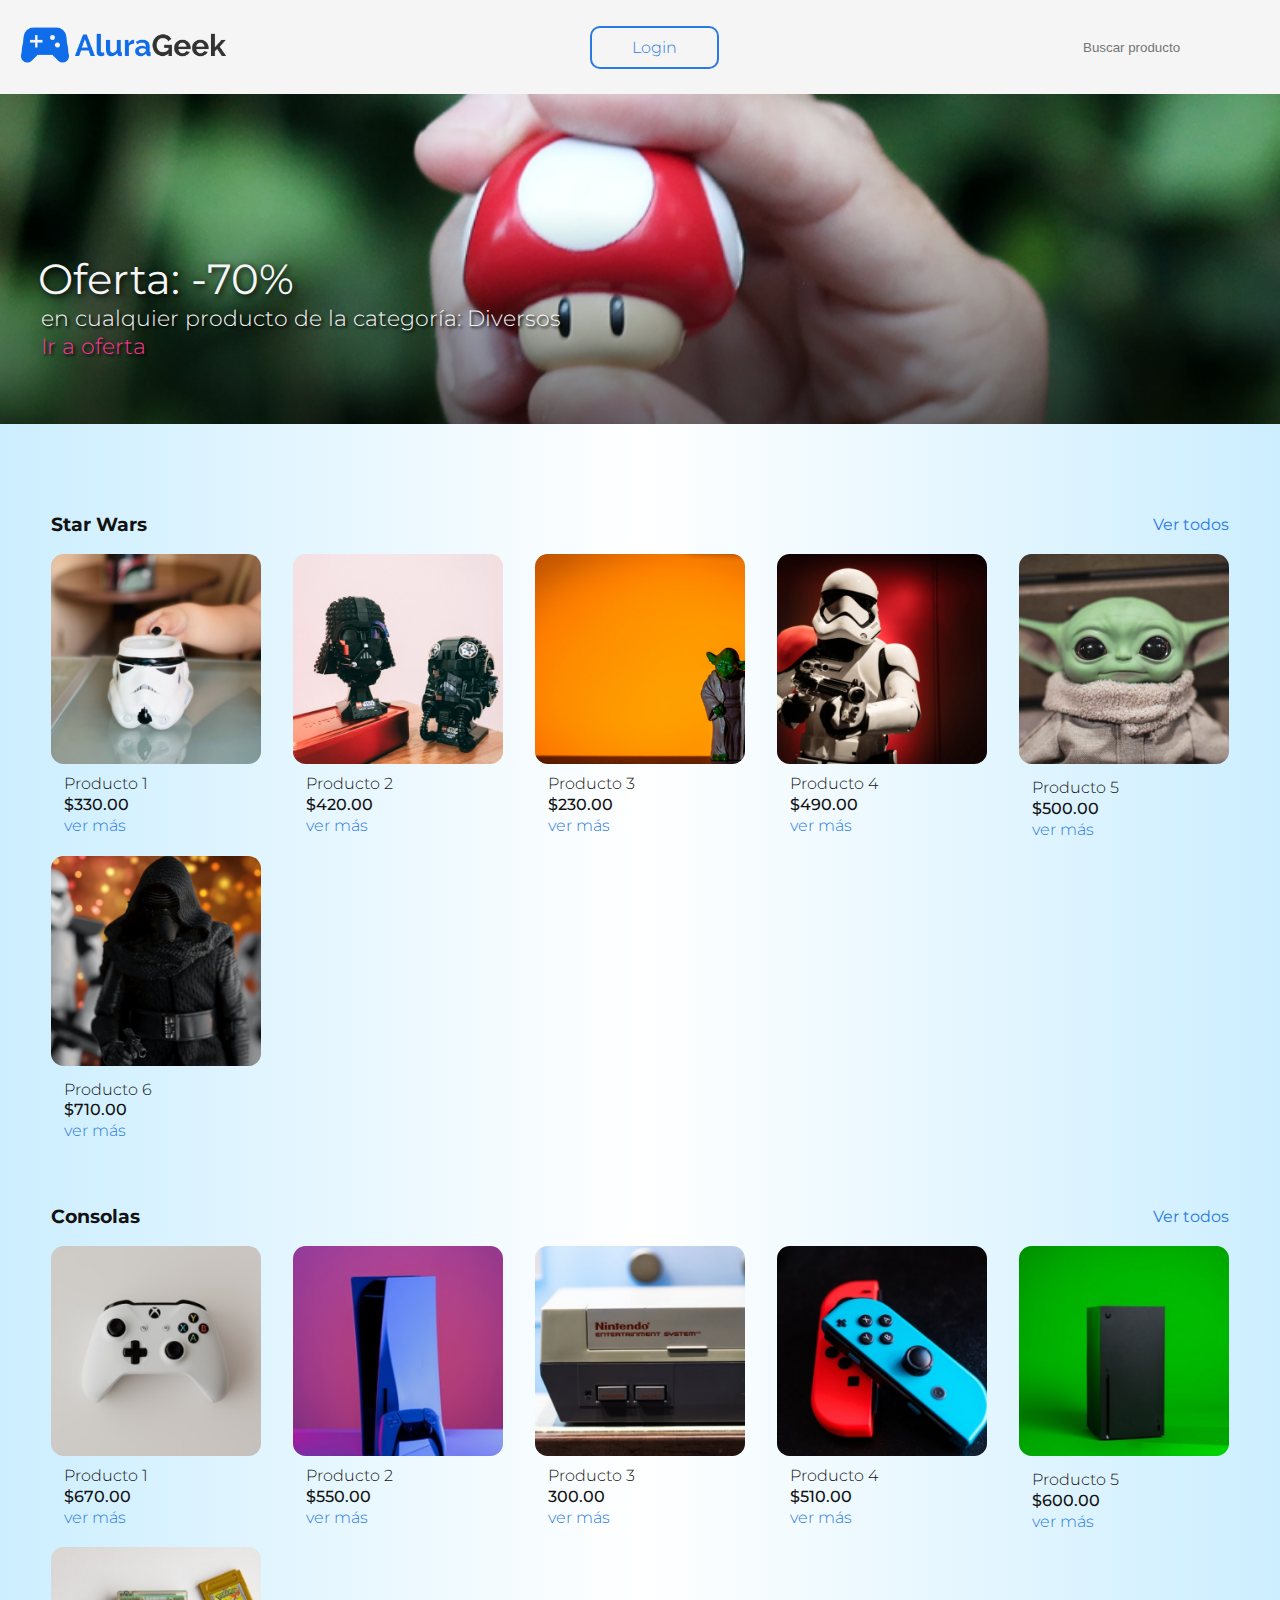
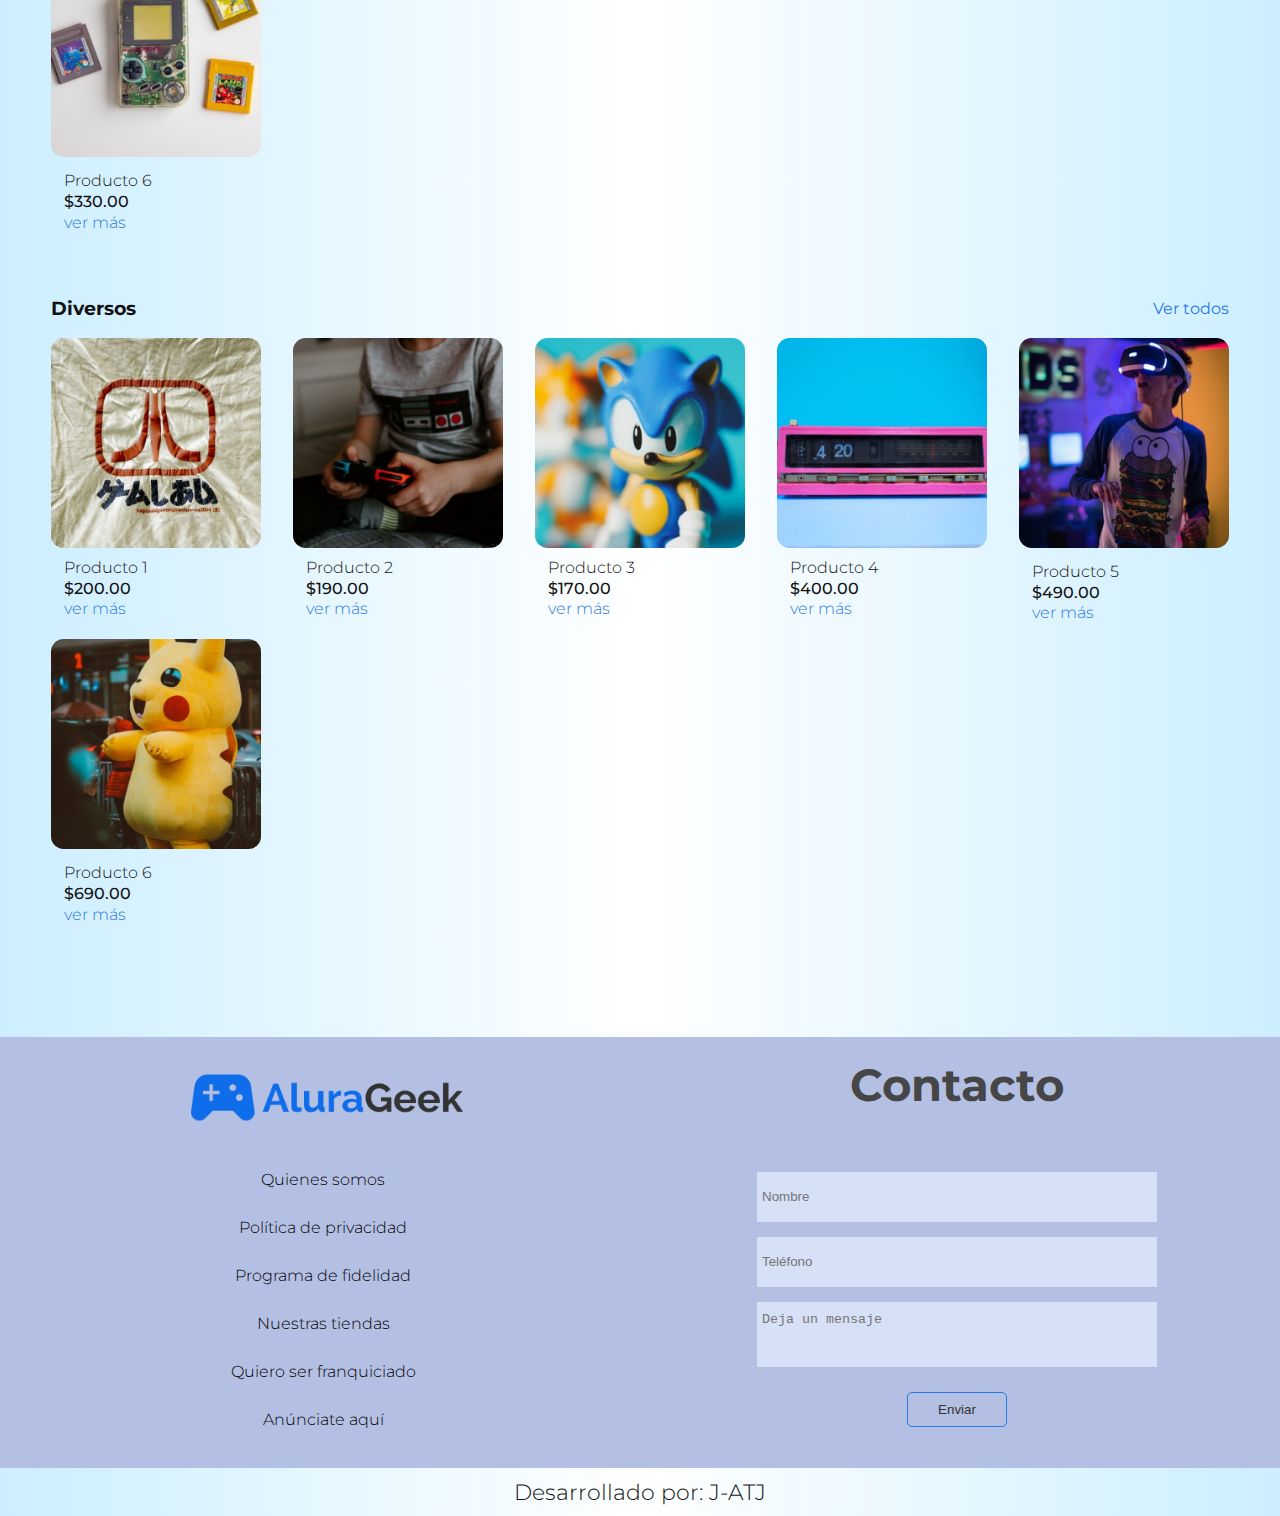
<file: index.html>
<!DOCTYPE html>
<html lang="en">
<head>
    <meta charset="UTF-8">
    <meta http-equiv="X-UA-Compatible" content="IE=edge">
    <meta name="viewport" content="width=device-width, initial-scale=1.0">

    <link rel="stylesheet" href="./css/index.css">
    <link rel="stylesheet" href="./css/header.css">
    <link rel="stylesheet" href="./css/banner.css">
    <link rel="stylesheet" href="./css/listas.css">
    <link rel="stylesheet" href="./css/footer.css">
    <link rel="preconnect" href="https://fonts.googleapis.com">
    <link rel="preconnect" href="https://fonts.gstatic.com" crossorigin>
    <link href="https://fonts.googleapis.com/css2?family=Roboto:wght@100;300;400;500;700&display=swap" rel="stylesheet">
    <link href="https://fonts.googleapis.com/css2?family=Montserrat:wght@200;300;400;500;600;700&display=swap" rel="stylesheet">
    <link rel="stylesheet" href="https://fonts.googleapis.com/css2?family=Material+Symbols+Outlined:opsz,wght,FILL,GRAD@20..48,100..700,0..1,-50..200" />
    <title>E-Commerce</title>
</head>
<body>
    <header>
        <div class="logo-contenedor">
            <img src="./imagenes/logo.png" alt="logo" class="logo">
        </div>
        <div>
            <a href="./login.html" class="login-contenedor">Login</a>
        </div>
        <div class="search-contenedor">
            <form class="search-form-1">
                <input type="search" class="producto-search" name="q" placeholder="Buscar producto">
            </form>
            <button class="search-btn" onclick="mostrarSearch()">
                <span class="material-symbols-outlined">
                    search
                </span>
            </button> 
        </div>
    </header>
    <form class="producto-search-2 invisible" id="producto-search-2-id">
        <input type="search" class="producto-search-2" name="q" placeholder="Buscar producto">
    </form>
    <script>
        var s = document.getElementById("producto-search-2-id");
        var c = 0;
        function mostrarSearch(){
            if(c == 0){
                s.classList.remove('invisible');
                c = 1;
            } else{
                s.classList.add('invisible');
                c = 0;
            }
        };
    </script>
    <main>
        <div class="banner-contenedor">
            <div class="ofertas-contenedor">
                <h1>Oferta: -70%</h1>
                <h4>en cualquier producto de la categoría: Diversos</h4>
                <h4><a href="#">Ir a oferta</a></h4>
            </div>
        </div>
        
        <div class="listas-contenedor">
            <div class="starwars">
                <div class="encabezados">
                    <h3>Star Wars</h3>
                    <a href="#">Ver todos</a>
                </div>
                <div class="productos-contenedor-bloc">
                    <div class="producto-contenedor">
                        <img src="./imagenes/sw1.png" alt="sw1" class="producto-img">
                        <ul>
                            <li>Producto 1</li>
                            <li class="precio">$330.00</li>
                            <li class="ver-mas">ver más</li>
                        </ul>
                    </div>
                    <div class="producto-contenedor">
                        <img src="./imagenes/sw2.png" alt="sw2" class="producto-img">
                        <ul>
                            <li>Producto 2</li>
                            <li class="precio">$420.00</li>
                            <li class="ver-mas">ver más</li>
                        </ul>
                    </div>
                    <div class="producto-contenedor">
                        <img src="./imagenes/sw3.png" alt="sw3" class="producto-img">
                        <ul>
                            <li>Producto 3</li>
                            <li class="precio">$230.00</li>
                            <li class="ver-mas">ver más</li>
                        </ul>
                    </div>
                    <div class="producto-contenedor">
                        <img src="./imagenes/sw4.png" alt="sw4" class="producto-img">
                        <ul>
                            <li>Producto 4</li>
                            <li class="precio">$490.00</li>
                            <li class="ver-mas">ver más</li>
                        </ul>
                    </div>
                    <div class="producto-contenedor oculto">
                        <img src="./imagenes/sw5.png" alt="sw5" class="producto-img">
                        <ul>
                            <li>Producto 5</li>
                            <li class="precio">$500.00</li>
                            <li class="ver-mas">ver más</li>
                        </ul>
                    </div>
                    <div class="producto-contenedor oculto">
                        <img src="./imagenes/sw6.png" alt="sw6" class="producto-img">
                        <ul>
                            <li>Producto 6</li>
                            <li class="precio">$710.00</li>
                            <li class="ver-mas">ver más</li>
                        </ul>
                    </div>
                </div>
            </div>

            <div class="consolas">
                <div class="encabezados">
                    <h3>Consolas</h3>
                    <a href="#">Ver todos</a>
                </div>
                <div class="productos-contenedor-bloc">
                    <div class="producto-contenedor">
                        <img src="./imagenes/c1.png" alt="c1" class="producto-img">
                        <ul>
                            <li>Producto 1</li>
                            <li class="precio">$670.00</li>
                            <li class="ver-mas">ver más</li>
                        </ul>
                    </div>
                    <div class="producto-contenedor">
                        <img src="./imagenes/c2.png" alt="c2" class="producto-img">
                        <ul>
                            <li>Producto 2</li>
                            <li class="precio">$550.00</li>
                            <li class="ver-mas">ver más</li>
                        </ul>
                    </div>
                    <div class="producto-contenedor">
                        <img src="./imagenes/c3.png" alt="c3" class="producto-img">
                        <ul>
                            <li>Producto 3</li>
                            <li class="precio">300.00</li>
                            <li class="ver-mas">ver más</li>
                        </ul>
                    </div>
                    <div class="producto-contenedor">
                        <img src="./imagenes/c4.png" alt="c4" class="producto-img">
                        <ul>
                            <li>Producto 4</li>
                            <li class="precio">$510.00</li>
                            <li class="ver-mas">ver más</li>
                        </ul>
                    </div>

                    <div class="producto-contenedor oculto">
                        <img src="./imagenes/c5.png" alt="c5" class="producto-img">
                        <ul>
                            <li>Producto 5</li>
                            <li class="precio">$600.00</li>
                            <li class="ver-mas">ver más</li>
                        </ul>
                    </div>
                    <div class="producto-contenedor oculto">
                        <img src="./imagenes/c6.png" alt="c6" class="producto-img">
                        <ul>
                            <li>Producto 6</li>
                            <li class="precio">$330.00</li>
                            <li class="ver-mas">ver más</li>
                        </ul>
                    </div>

                </div>
            </div>

            <div class="diversos">
                <div class="encabezados">
                    <h3>Diversos</h3>
                    <a href="#">Ver todos</a>
                </div>
                <div class="productos-contenedor-bloc">
                    <div class="producto-contenedor">
                        <img src="./imagenes/d1.png" alt="d1" class="producto-img">
                        <ul>
                            <li>Producto 1</li>
                            <li class="precio">$200.00</li>
                            <li class="ver-mas">ver más</li>
                        </ul>
                    </div>
                    <div class="producto-contenedor">
                        <img src="./imagenes/d2.png" alt="d2" class="producto-img">
                        <ul>
                            <li>Producto 2</li>
                            <li class="precio">$190.00</li>
                            <li class="ver-mas">ver más</li>
                        </ul>
                    </div>
                    <div class="producto-contenedor">
                        <img src="./imagenes/d3.png" alt="d3" class="producto-img">
                        <ul>
                            <li>Producto 3</li>
                            <li class="precio">$170.00</li>
                            <li class="ver-mas">ver más</li>
                        </ul>
                    </div>
                    <div class="producto-contenedor">
                        <img src="./imagenes/d4.png" alt="d4" class="producto-img">
                        <ul>
                            <li>Producto 4</li>
                            <li class="precio">$400.00</li>
                            <li class="ver-mas">ver más</li>
                        </ul>
                    </div>

                    <div class="producto-contenedor oculto">
                        <img src="./imagenes/d5.png" alt="d5" class="producto-img">
                        <ul>
                            <li>Producto 5</li>
                            <li class="precio">$490.00</li>
                            <li class="ver-mas">ver más</li>
                        </ul>
                    </div>
                    <div class="producto-contenedor oculto">
                        <img src="./imagenes/d6.png" alt="d6" class="producto-img">
                        <ul>
                            <li>Producto 6</li>
                            <li class="precio">$690.00</li>
                            <li class="ver-mas">ver más</li>
                        </ul>
                    </div>

                </div>
            </div>
        </div>

    </main>
    <footer>
        <div class="div-footer-1">
            <img src="./imagenes/logo.png" alt="logo-2" class="logo-footer">
            <ul>
                <li><a href="#">Quienes somos</a></li>
                <li><a href="#">Política de privacidad</a></li>
                <li><a href="#">Programa de fidelidad</a></li>
                <li><a href="#">Nuestras tiendas</a></li>
                <li><a href="#">Quiero ser franquiciado</a></li>
                <li><a href="#">Anúnciate aquí</a></li>
            </ul>            
        </div>
        <div class="div-footer-2">
            <h1>Contacto</h1>
            <form>
                <input type="text" name="nombre" placeholder="Nombre" required>
                <input type="tel" placeholder="Teléfono" required>
                <textarea cols="30" rows="3" placeholder="Deja un mensaje" required></textarea>
                <input type="submit" value="Enviar" class="enviar">
            </form>
        </div>
        
    </footer>
    <div class="desarrollador">
        <div>Desarrollado por: <a href="https://github.com/J-ATJ" target="_blank">J-ATJ</a></div>
    </div>
</body>
</html>
</file>
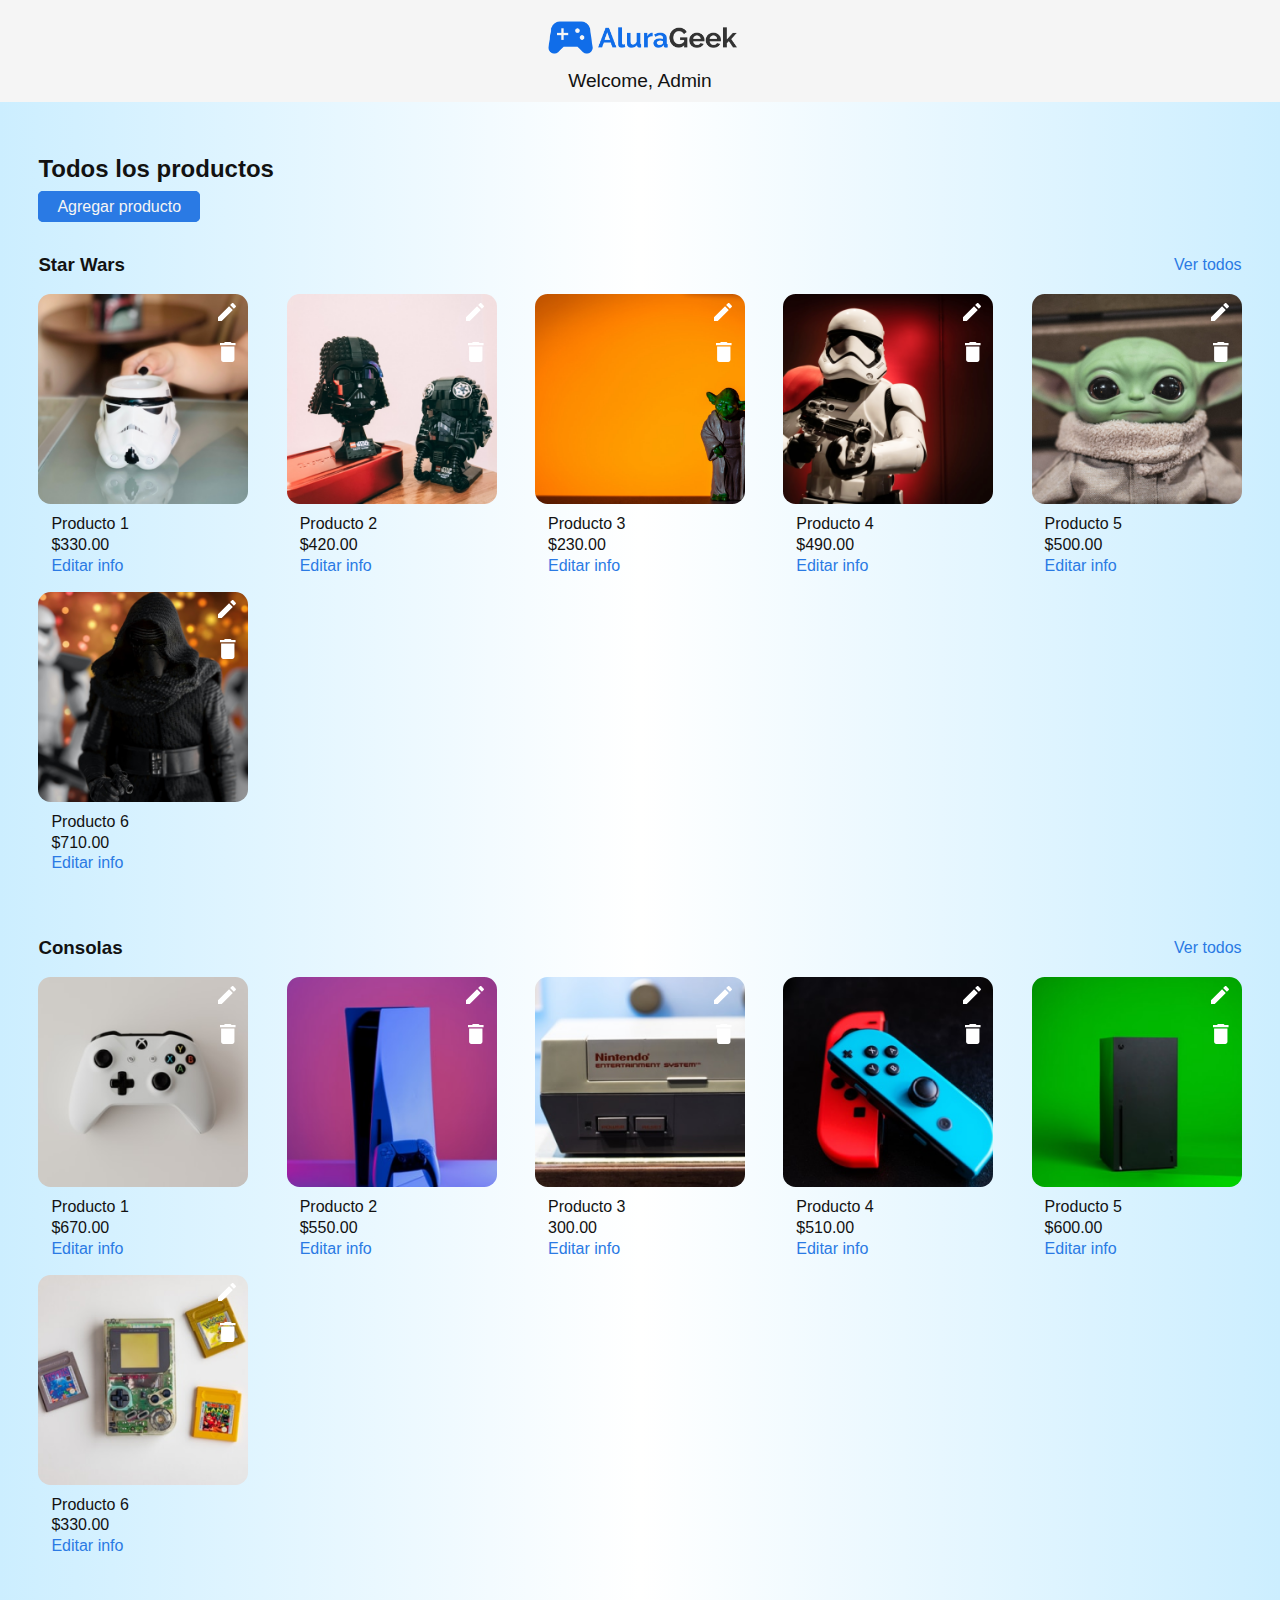
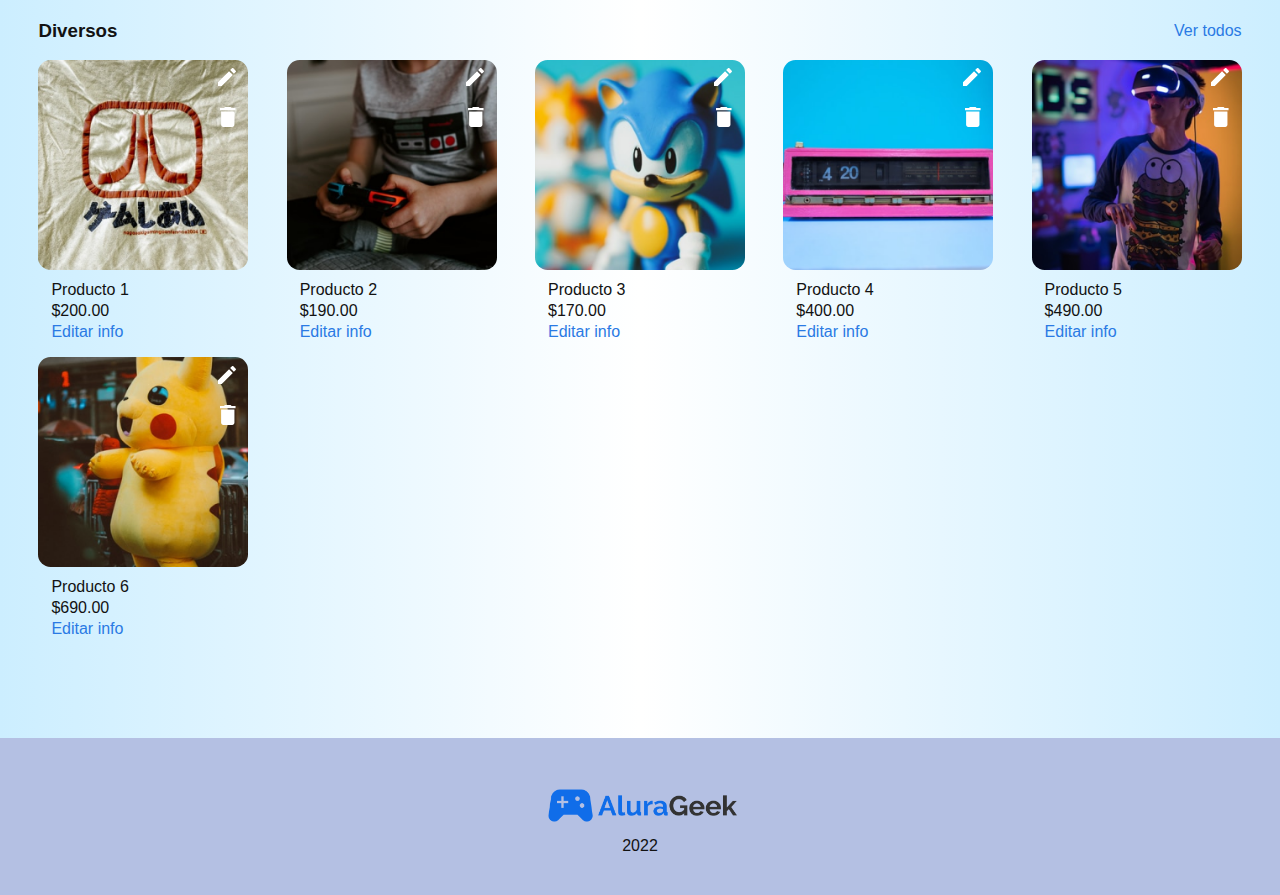
<file: admin.html>
<!DOCTYPE html>
<html lang="en">
<head>
    <meta charset="UTF-8">
    <meta http-equiv="X-UA-Compatible" content="IE=edge">
    <meta name="viewport" content="width=device-width, initial-scale=1.0">
    <link rel="stylesheet" href="./css/index.css">
    <link rel="stylesheet" href="./css/admin-header.css">
    <link rel="stylesheet" href="./css/admin-main.css">
    <link rel="stylesheet" href="./css/admin-footer.css">
    <link rel="stylesheet" href="./css/admin-listas.css">
    
    <link rel="preconnect" href="https://fonts.googleapis.com">
    <link rel="preconnect" href="https://fonts.gstatic.com" crossorigin>
    <link href="https://fonts.googleapis.com/css2?family=Roboto:wght@100;300;400;500;700&display=swap" rel="stylesheet">
    <link rel="stylesheet" href="https://fonts.googleapis.com/css2?family=Material+Symbols+Outlined:opsz,wght,FILL,GRAD@20..48,100..700,0..1,-50..200" />

    <link rel="stylesheet" href="./css/index.css">
    <title>Menu Admin</title>
</head>
<body>
    <header>
        <div class="logo-contenedor">
            <img src="./imagenes/logo.png" alt="logo" class="logo">
        </div>
        <div>
            Welcome, Admin
        </div>
    </header>

    <main>
        <h2>Todos los productos</h2>
        <a href="./agregar.html" class="agregar-producto">Agregar producto</a>
        <div class="listas-contenedor">
            <div class="starwars">
                <div class="encabezados">
                    <h3>Star Wars</h3>
                    <a href="#">Ver todos</a>
                </div>
                <div class="productos-contenedor-bloc">
                    <div class="producto-contenedor">
                        <img src="./imagenes/sw1.png" alt="sw1" class="producto-img">
                        <div class="tools">
                            <img src="./iconos/edit.svg" alt="edit" class="admin-tools edit-tool">
                            <br>
                            <img src="./iconos/delete.svg" alt="delete" class="admin-tools delete-tool">
                        </div>
                        <ul>
                            <li>Producto 1</li>
                            <li class="precio">$330.00</li>
                            <li class="ver-mas">Editar info</li>
                        </ul>
                    </div>
                    <div class="producto-contenedor">
                        <img src="./imagenes/sw2.png" alt="sw2" class="producto-img">
                        <div class="tools">
                            <img src="./iconos/edit.svg" alt="edit" class="admin-tools edit-tool">
                            <br>
                            <img src="./iconos/delete.svg" alt="delete" class="admin-tools delete-tool">
                        </div>
                        <ul>
                            <li>Producto 2</li>
                            <li class="precio">$420.00</li>
                            <li class="ver-mas">Editar info</li>
                        </ul>
                    </div>
                    <div class="producto-contenedor">
                        <img src="./imagenes/sw3.png" alt="sw3" class="producto-img">
                        <div class="tools">
                            <img src="./iconos/edit.svg" alt="edit" class="admin-tools edit-tool">
                            <br>
                            <img src="./iconos/delete.svg" alt="delete" class="admin-tools delete-tool">
                        </div>
                        <ul>
                            <li>Producto 3</li>
                            <li class="precio">$230.00</li>
                            <li class="ver-mas">Editar info</li>
                        </ul>
                    </div>
                    <div class="producto-contenedor">
                        <img src="./imagenes/sw4.png" alt="sw4" class="producto-img">
                        <div class="tools">
                            <img src="./iconos/edit.svg" alt="edit" class="admin-tools edit-tool">
                            <br>
                            <img src="./iconos/delete.svg" alt="delete" class="admin-tools delete-tool">
                        </div>
                        <ul>
                            <li>Producto 4</li>
                            <li class="precio">$490.00</li>
                            <li class="ver-mas">Editar info</li>
                        </ul>
                    </div>
                    <div class="producto-contenedor oculto">
                        <img src="./imagenes/sw5.png" alt="sw5" class="producto-img">
                        <div class="tools">
                            <img src="./iconos/edit.svg" alt="edit" class="admin-tools edit-tool">
                            <br>
                            <img src="./iconos/delete.svg" alt="delete" class="admin-tools delete-tool">
                        </div>
                        <ul>
                            <li>Producto 5</li>
                            <li class="precio">$500.00</li>
                            <li class="ver-mas">Editar info</li>
                        </ul>
                    </div>
                    <div class="producto-contenedor oculto">
                        <img src="./imagenes/sw6.png" alt="sw6" class="producto-img">
                        <div class="tools">
                            <img src="./iconos/edit.svg" alt="edit" class="admin-tools edit-tool">
                            <br>
                            <img src="./iconos/delete.svg" alt="delete" class="admin-tools delete-tool">
                        </div>
                        <ul>
                            <li>Producto 6</li>
                            <li class="precio">$710.00</li>
                            <li class="ver-mas">Editar info</li>
                        </ul>
                    </div>
                </div>
            </div>

            <div class="consolas">
                <div class="encabezados">
                    <h3>Consolas</h3>
                    <a href="#">Ver todos</a>
                </div>
                <div class="productos-contenedor-bloc">
                    <div class="producto-contenedor">
                        <img src="./imagenes/c1.png" alt="c1" class="producto-img">
                        <div class="tools">
                            <img src="./iconos/edit.svg" alt="edit" class="admin-tools edit-tool">
                            <br>
                            <img src="./iconos/delete.svg" alt="delete" class="admin-tools delete-tool">
                        </div>
                        <ul>
                            <li>Producto 1</li>
                            <li class="precio">$670.00</li>
                            <li class="ver-mas">Editar info</li>
                        </ul>
                    </div>
                    <div class="producto-contenedor">
                        <img src="./imagenes/c2.png" alt="c2" class="producto-img">
                        <div class="tools">
                            <img src="./iconos/edit.svg" alt="edit" class="admin-tools edit-tool">
                            <br>
                            <img src="./iconos/delete.svg" alt="delete" class="admin-tools delete-tool">
                        </div>
                        <ul>
                            <li>Producto 2</li>
                            <li class="precio">$550.00</li>
                            <li class="ver-mas">Editar info</li>
                        </ul>
                    </div>
                    <div class="producto-contenedor">
                        <img src="./imagenes/c3.png" alt="c3" class="producto-img">
                        <div class="tools">
                            <img src="./iconos/edit.svg" alt="edit" class="admin-tools edit-tool">
                            <br>
                            <img src="./iconos/delete.svg" alt="delete" class="admin-tools delete-tool">
                        </div>
                        <ul>
                            <li>Producto 3</li>
                            <li class="precio">300.00</li>
                            <li class="ver-mas">Editar info</li>
                        </ul>
                    </div>
                    <div class="producto-contenedor">
                        <img src="./imagenes/c4.png" alt="c4" class="producto-img">
                        <div class="tools">
                            <img src="./iconos/edit.svg" alt="edit" class="admin-tools edit-tool">
                            <br>
                            <img src="./iconos/delete.svg" alt="delete" class="admin-tools delete-tool">
                        </div>
                        <ul>
                            <li>Producto 4</li>
                            <li class="precio">$510.00</li>
                            <li class="ver-mas">Editar info</li>
                        </ul>
                    </div>

                    <div class="producto-contenedor oculto">
                        <img src="./imagenes/c5.png" alt="c5" class="producto-img">
                        <div class="tools">
                            <img src="./iconos/edit.svg" alt="edit" class="admin-tools edit-tool">
                            <br>
                            <img src="./iconos/delete.svg" alt="delete" class="admin-tools delete-tool">
                        </div>
                        <ul>
                            <li>Producto 5</li>
                            <li class="precio">$600.00</li>
                            <li class="ver-mas">Editar info</li>
                        </ul>
                    </div>
                    <div class="producto-contenedor oculto">
                        <img src="./imagenes/c6.png" alt="c6" class="producto-img">
                        <div class="tools">
                            <img src="./iconos/edit.svg" alt="edit" class="admin-tools edit-tool">
                            <br>
                            <img src="./iconos/delete.svg" alt="delete" class="admin-tools delete-tool">
                        </div>
                        <ul>
                            <li>Producto 6</li>
                            <li class="precio">$330.00</li>
                            <li class="ver-mas">Editar info</li>
                        </ul>
                    </div>

                </div>
            </div>

            <div class="diversos">
                <div class="encabezados">
                    <h3>Diversos</h3>
                    <a href="#">Ver todos</a>
                </div>
                <div class="productos-contenedor-bloc">
                    <div class="producto-contenedor">
                        <img src="./imagenes/d1.png" alt="d1" class="producto-img">
                        <div class="tools">
                            <img src="./iconos/edit.svg" alt="edit" class="admin-tools edit-tool">
                            <br>
                            <img src="./iconos/delete.svg" alt="delete" class="admin-tools delete-tool">
                        </div>
                        <ul>
                            <li>Producto 1</li>
                            <li class="precio">$200.00</li>
                            <li class="ver-mas">Editar info</li>
                        </ul>
                    </div>
                    <div class="producto-contenedor">
                        <img src="./imagenes/d2.png" alt="d2" class="producto-img">
                        <div class="tools">
                            <img src="./iconos/edit.svg" alt="edit" class="admin-tools edit-tool">
                            <br>
                            <img src="./iconos/delete.svg" alt="delete" class="admin-tools delete-tool">
                        </div>
                        <ul>
                            <li>Producto 2</li>
                            <li class="precio">$190.00</li>
                            <li class="ver-mas">Editar info</li>
                        </ul>
                    </div>
                    <div class="producto-contenedor">
                        <img src="./imagenes/d3.png" alt="d3" class="producto-img">
                        <div class="tools">
                            <img src="./iconos/edit.svg" alt="edit" class="admin-tools edit-tool">
                            <br>
                            <img src="./iconos/delete.svg" alt="delete" class="admin-tools delete-tool">
                        </div>
                        <ul>
                            <li>Producto 3</li>
                            <li class="precio">$170.00</li>
                            <li class="ver-mas">Editar info</li>
                        </ul>
                    </div>
                    <div class="producto-contenedor">
                        <img src="./imagenes/d4.png" alt="d4" class="producto-img">
                        <div class="tools">
                            <img src="./iconos/edit.svg" alt="edit" class="admin-tools edit-tool">
                            <br>
                            <img src="./iconos/delete.svg" alt="delete" class="admin-tools delete-tool">
                        </div>
                        <ul>
                            <li>Producto 4</li>
                            <li class="precio">$400.00</li>
                            <li class="ver-mas">Editar info</li>
                        </ul>
                    </div>

                    <div class="producto-contenedor oculto">
                        <img src="./imagenes/d5.png" alt="d5" class="producto-img">
                        <div class="tools">
                            <img src="./iconos/edit.svg" alt="edit" class="admin-tools edit-tool">
                            <br>
                            <img src="./iconos/delete.svg" alt="delete" class="admin-tools delete-tool">
                        </div>
                        <ul>
                            <li>Producto 5</li>
                            <li class="precio">$490.00</li>
                            <li class="ver-mas">Editar info</li>
                        </ul>
                    </div>
                    <div class="producto-contenedor oculto">
                        <img src="./imagenes/d6.png" alt="d6" class="producto-img">
                        <div class="tools">
                            <img src="./iconos/edit.svg" alt="edit" class="admin-tools edit-tool">
                            <br>
                            <img src="./iconos/delete.svg" alt="delete" class="admin-tools delete-tool">
                        </div>
                        <ul>
                            <li>Producto 6</li>
                            <li class="precio">$690.00</li>
                            <li class="ver-mas">Editar info</li>
                        </ul>
                    </div>

                </div>
            </div>
        </div>
    </main>
    <footer>
        <div class="logo-contenedor">
            <img src="./imagenes/logo.png" alt="logo" class="logo">
        </div>
        <div>2022</div>
    </footer>
    
</body>
</html>
</file>
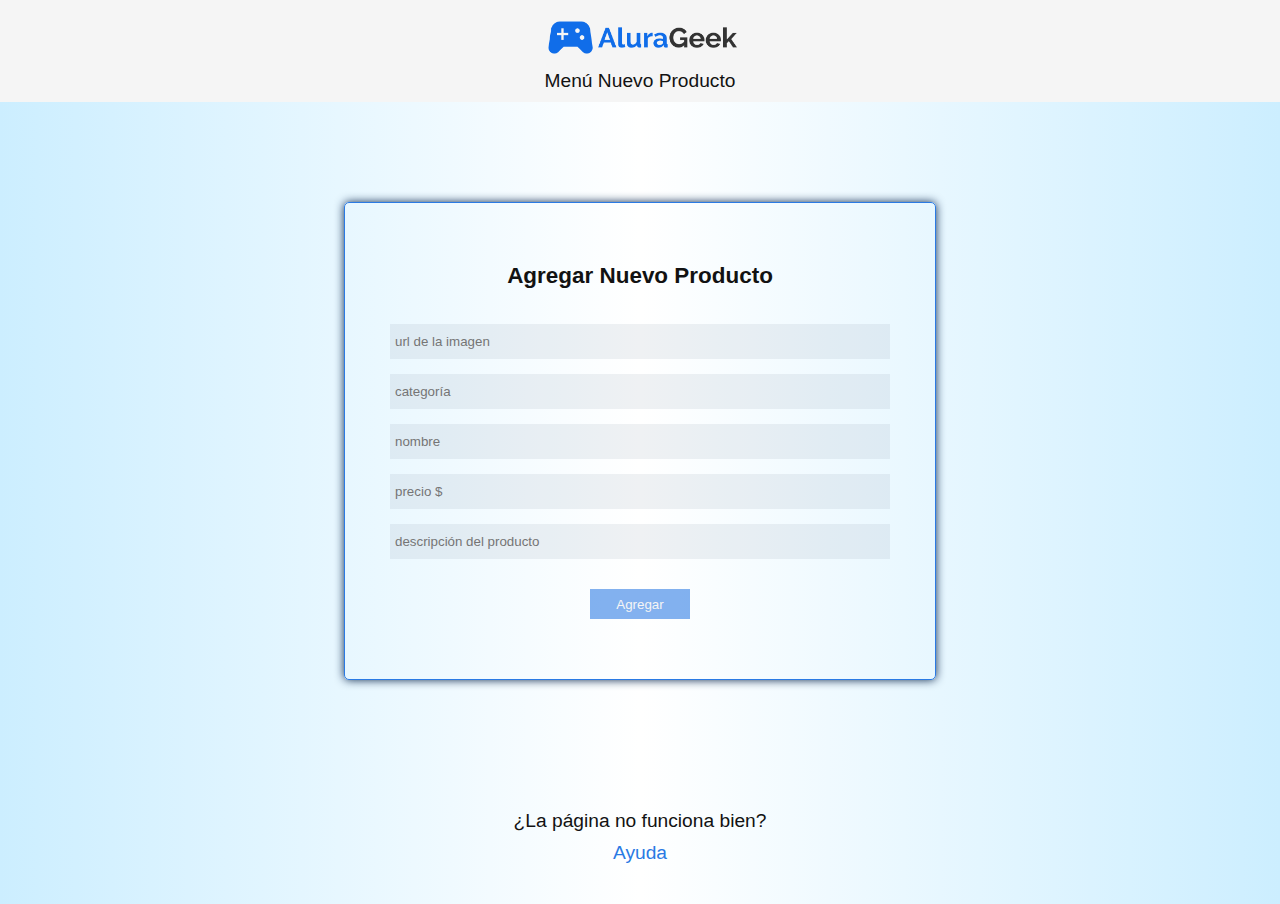
<file: agregar.html>
<!DOCTYPE html>
<html lang="en">
<head>
    <meta charset="UTF-8">
    <meta http-equiv="X-UA-Compatible" content="IE=edge">
    <meta name="viewport" content="width=device-width, initial-scale=1.0">
    <link rel="stylesheet" href="./css/index.css">
    <link rel="stylesheet" href="./css/agregar-header.css">
    <link rel="stylesheet" href="./css/agregar-main.css">
    <link rel="stylesheet" href="./css/agregar-footer.css">
    <link rel="preconnect" href="https://fonts.googleapis.com">
    <link rel="preconnect" href="https://fonts.gstatic.com" crossorigin>
    <link href="https://fonts.googleapis.com/css2?family=Roboto:wght@100;300;400;500;700&display=swap" rel="stylesheet">
    
    <title>Agregar Producto</title>
</head>
<body>
    <header>
        <div class="logo-contenedor">
            <img src="./imagenes/logo.png" alt="logo" class="logo">
        </div>
        <div>
            Menú Nuevo Producto
        </div>
    </header>
    <main>
        <div class="agregar-producto-contenedor">
            <div class="agregar-producto">
                <h3>Agregar Nuevo Producto</h3>
            </div>
            <form class="form" id="form">
                <input type="text" placeholder="url de la imagen" required>
                <input type="text" placeholder="categoría" required>
                <input type="text" placeholder="nombre" required>
                <input type="number" placeholder="precio $" required>
                <input type="text" placeholder="descripción del producto" id="info" required>
                <input type="submit" class="agregar" value="Agregar" id="agregar">
            </form>
            <div class="invisible" id="agregado">
                Producto Agregado!
            </div>
        </div>
    </main>
    <script>
        var a = document.getElementById("agregado");
        const form  = document.getElementById('form');
                form.addEventListener('submit', (event) => {
                    event.preventDefault();
                    a.classList.remove('invisible');
                });
    </script>
    <footer>
        <div>
            ¿La página no funciona bien? 
        </div>
        <div class="ayuda">
            <a href="#">Ayuda</a>
        </div>
    </footer>
    
</body>
</html>
</file>
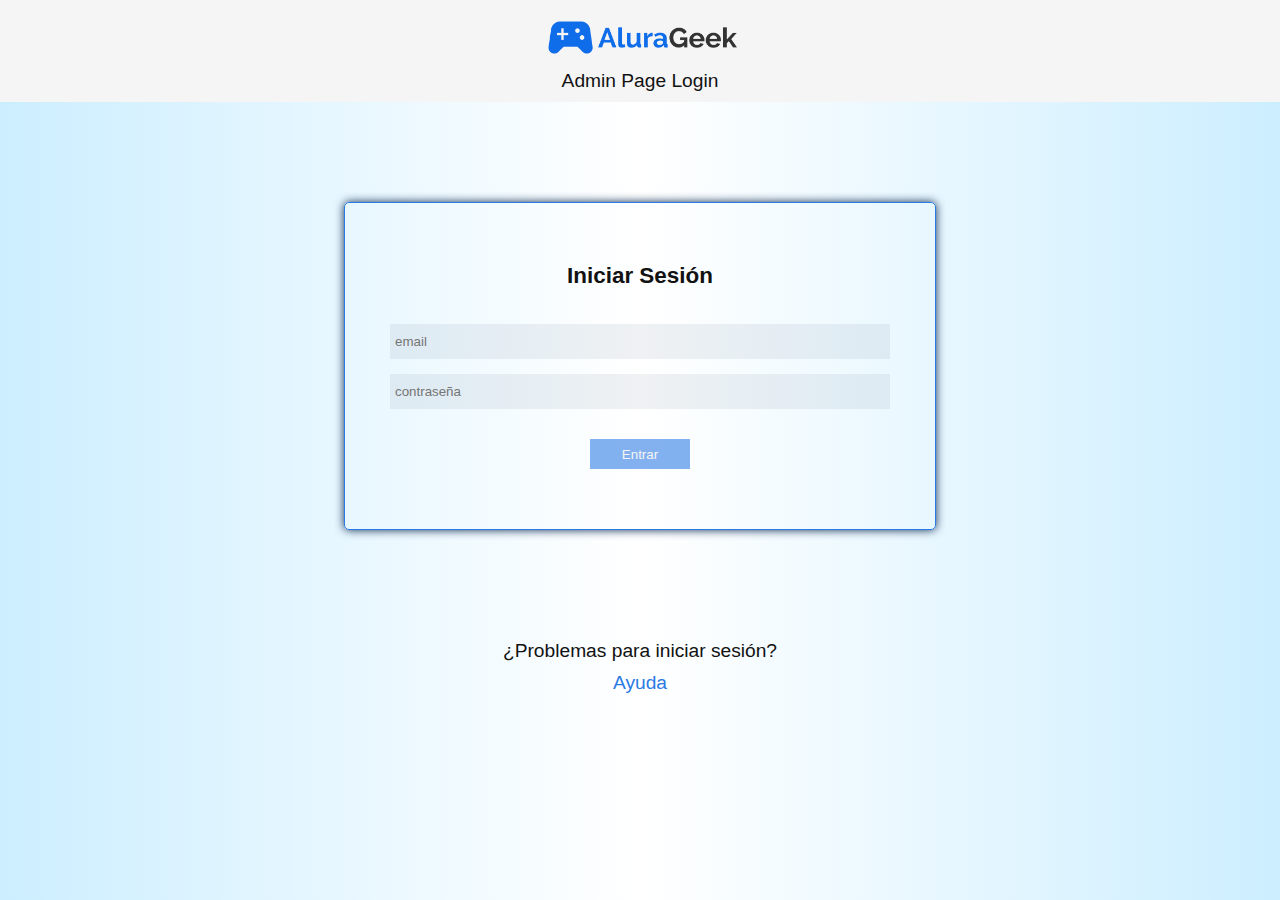
<file: login.html>
<!DOCTYPE html>
<html lang="es">
<head>
    <meta charset="UTF-8">
    <meta http-equiv="X-UA-Compatible" content="IE=edge">
    <meta name="viewport" content="width=device-width, initial-scale=1.0">

    <link rel="stylesheet" href="./css/index.css">
    <link rel="stylesheet" href="./css/login-header.css">
    <link rel="stylesheet" href="./css/login-main.css">
    <link rel="stylesheet" href="./css/login-footer.css">
    <link rel="preconnect" href="https://fonts.googleapis.com">
    <link rel="preconnect" href="https://fonts.gstatic.com" crossorigin>
    <link href="https://fonts.googleapis.com/css2?family=Roboto:wght@100;300;400;500;700&display=swap" rel="stylesheet">
    <link rel="stylesheet" href="https://fonts.googleapis.com/css2?family=Material+Symbols+Outlined:opsz,wght,FILL,GRAD@20..48,100..700,0..1,-50..200" />


    <title>Login</title>
</head>
<body>
    <header>
        <div class="logo-contenedor">
            <img src="./imagenes/logo.png" alt="logo" class="logo">
        </div>
        <div>
            Admin Page Login
        </div>
    </header>
    <main>
        <div class="autenticacion-contenedor">
            <div class="iniciar-sesion">
                <h3>Iniciar Sesión</h3>
            </div>
            <form class="form" action="./admin.html">
                <input type="email" placeholder="email" required>
                <input type="password" placeholder="contraseña" required>
                <input type="submit" id="enviar" value="Entrar">
            </form>
        </div>
    </main>
    <footer>
        <div>
            ¿Problemas para iniciar sesión? 
        </div>
        <div class="ayuda">
            <a href="#">Ayuda</a>
        </div>
    </footer>
    </script>
</body>
</html>
</file>
<file: css/index.css>
*{
    margin: 0;
    padding: 0;
}
body{
    background: linear-gradient(90deg, #cceeff, #ffffff,#cceeff);
    color: #121212;
    font-family: 'Montserrat', sans-serif;
    font-weight: 300;
}
</file>
<file: css/header.css>
header{
    background-color: whitesmoke;
    display: flex;
    flex-wrap: nowrap;
    justify-content: space-between;
    align-items: center;
    padding: 15px 15px;
}
.logo{
    height: 40px;
}
.login-contenedor{
    border: 2px solid #2A7AE4;
    padding: 6px 20px;
    color: #2A7AE4;
    border-radius: 10px;
    text-align: center;
    margin: auto auto;
    cursor: pointer;
    text-decoration: none;
}.login-contenedor:hover{
    background-color: #2a7be4bf;
    color: #d6e0f6;
}
.search-contenedor{
    display: flex;
    justify-content: center;
    align-items: center;
}

.producto-search{
    display: none;
    height: 35px;
    background-color: transparent;
    border: none;
    border-radius: 5px;
    margin-right: 5px;
    outline: none;
}
.search-btn{
    background: transparent;
    border: none;
}
.material-symbols-outlined:hover{
    cursor: pointer;
    color: #2A7AE4;
}
.producto-search-2{
    width: 100%;
    height: 35px;
    background-color: whitesmoke;
    border: none;
    border-radius: 5px;
    margin-right: 5px;
    outline: none;
    padding-left: 3%;
}
.invisible{
    display: none;
}

@media screen and (min-width: 768px){
    .logo{
        height: 60px;
    }
    .login-contenedor{
        padding: 10px 40px;
    }
    .producto-search{
        display: block;
    }
    .search-btn{
        display: none;
    }
}
</file>
<file: css/banner.css>
.banner-contenedor{
    height: 160px;
    width: 100vw;
    background-image: url('../imagenes/banner.png');
    background-repeat: no-repeat;
    background-size: 180% auto;
    background-position: center;
}
.ofertas-contenedor{
    padding: 55px 0 0 3%;
    color: whitesmoke;
    
}
.ofertas-contenedor h1{
    text-shadow: 2px 2px 6px #000000;
    font-weight: 400;
}
.ofertas-contenedor h4{
    padding-left: 3px;
    text-shadow: 2px 2px 3px #000000;
    font-weight: 300;
}
.ofertas-contenedor a{
    text-decoration: none;
    color: #FD3597;
}.ofertas-contenedor a:hover{
    color: #2CF9E9;
}

@media screen and (min-width: 768px){
    .banner-contenedor{
        height: 280px;
    }

    .ofertas-contenedor{
        padding: 130px 0 0 3%;
    }

    .ofertas-contenedor h1{
        font-size: 2.5em;
    }
    .ofertas-contenedor h4{
        font-size: 1.3em;
    }
}
@media screen and (min-width: 1044px){
    .banner-contenedor{
        height: 330px;
    }
    .ofertas-contenedor{
        padding: 160px 0 0 3%;
    }
    .ofertas-contenedor h1{
        font-size: 2.6em;
    }
    .ofertas-contenedor h4{
        font-size: 1.4em;
    }
}
</file>
<file: css/listas.css>
.listas-contenedor{
    padding: 4%;
}
.starwars{
    margin: 35px 0;
    padding-bottom: 10px;
}
.consolas{
    margin: 35px 0;
    padding-bottom: 10px;
}
.diversos{
    margin: 35px 0;
    padding-bottom: 10px;
}
.encabezados{
    display: flex;
    align-items: center;
    justify-content: space-between;
    padding: 3px 0;
}
.encabezados a{
    color: #2A7AE4;
    text-decoration: none;
    font-weight: 400;
}.encabezados a:hover{
    color: #1559b1;
}
.material-symbols-outlined{
    font-size: 10px;
}
.productos-contenedor-bloc{
    margin-top: 15px;
    display: flex;
    flex-wrap: wrap; 
    justify-content: space-between;
}


.producto-contenedor{
    display: flex;
    flex-direction: column;
    max-width: 45%;
    margin-bottom: 15px;
}
.producto-contenedor ul{
    list-style-type:none;
    line-height: 1.3rem;
    margin-top: 10px;
    margin-left: 13px;
}
.producto-img{
    width: 100%;
    max-width: 210px;
    border-radius: 6%;
    cursor: pointer;
}
.precio{
    font-weight: 500;
}
.ver-mas{
    color: #2A7AE4;
    cursor: pointer;
}.ver-mas:hover{
    color: #1559b1;
}

.oculto{
    display: none;
}

@media screen and (min-width: 1044px){
    .oculto{
        display: block;
    }
}
</file>
<file: css/footer.css>
footer{
    display: flex;
    flex-direction: column;
    background-color: #b4c0e3;
    color: black;
    min-height: 100px;
    padding: 6px;
    text-align: center;
}
.div-footer-1, .div-footer-2{
    margin: 15px 0;
}
.logo-footer{
    width: 55%;
    max-width: 210px;
    margin: 0 0 15px 0;
}
footer ul li a{
    color: inherit;
    text-decoration: none;
    line-height: 1.6rem;
}footer ul li a:hover{
    color: #2A7AE4;
}

footer h1{
    color: #464646;
    margin: 0 0 10px 0;
}

footer form{
    display: flex;
    flex-direction: column;
    align-items: center;
    text-align: center;
    margin: 0 auto;
    padding: 10px;
}
footer form input{
    height: 20px;
    width: 70%;
    max-width: 270px;
    padding: 5px;
    margin-bottom: 15px;
    border: none;
    background-color: #d6e0f6;
    outline: none;
}
footer form textarea{
    padding: 10px 5px;
    width: 70%;
    max-width: 270px;
    margin-bottom: 15px;
    border: none;
    background-color: #d6e0f6;
    outline: none;
    resize: none;
}
.enviar{
    width: 80px;
    height: 30px;
    padding: auto auto;
    border-radius: 5px;
    border: 1px solid #2A7AE4;
    color: #323232;
    background-color: transparent;
    cursor: pointer;
    margin: 10px auto;
}.enviar:hover{
    background-color: #2A7AE4;
    color: whitesmoke;
}

.volver-arriba{
    background-color: #b4c0e3;
    color: #2A7AE4;
    text-align: center;
    padding: 15px 0 10px 0;
}
.desarrollador{
    color: inherit;
    text-decoration: none;
    text-align: center;
    margin: 10px 0;
}
.desarrollador div a{
    color: inherit;
    text-decoration: none;
}


@media screen and (min-width: 1044px){
    footer{
        flex-direction: row;
        justify-content: center;
    }
    .logo-footer{
        max-width: 280px;
    }
    footer ul li a{
        line-height: 3rem;
    }
    footer h1{
        font-size: 2.8rem;
        margin-bottom: 50px;
    }
    
    footer form input{
        height: 40px;
        max-width: 390px;
    }
    footer form textarea{
        max-width: 390px;
    }
    .enviar{
        width: 100px;
        height: 35px;
    }
    .div-footer-1, .div-footer-2{
        width: 50%;

    }
    .desarrollador{
        font-size: 1.4rem;
    }
    .desarrollador div a:hover{
        color: #2A7AE4;
        text-decoration: none;
    }

}
</file>
<file: css/admin-header.css>
header{
    background-color: whitesmoke;
    display: flex;
    flex-direction: column;
    justify-content: center;
    align-items: center;
    padding: 10px 0;
}
.logo{
    height: 40px;
}

@media screen and (min-width: 1044px){
    header{
        font-size: 1.2rem;
    }
    .logo{
        height: 55px;
    }
}
</file>
<file: css/admin-main.css>
main{
   padding: 3%; 
}
main h2{
    margin: 15px 0;
}
.agregar-producto{
    padding: 6px 18px;
    color: whitesmoke ;
    border: 1px solid #2A7AE4;
    background-color: #2A7AE4;
    border-radius: 5px;
    text-align: center;
    cursor: pointer;
    text-decoration: none;
}.agregar-producto:hover{
    background-color: #2A7AE490;
}
</file>
<file: css/admin-footer.css>
footer{
    align-items: center;
    padding: 40px 0;
    text-align: center;
    background-color: #b4c0e3;
}
</file>
<file: css/admin-listas.css>
.starwars{
    margin: 35px 0;
    padding-bottom: 10px;
}
.consolas{
    margin: 35px 0;
    padding-bottom: 10px;
}
.diversos{
    margin: 35px 0;
    padding-bottom: 10px;
}
.encabezados{
    display: flex;
    align-items: center;
    justify-content: space-between;
    padding: 3px 0;
}
.encabezados a{
    color: #2A7AE4;
    text-decoration: none;
    font-weight: 400;
}.encabezados a:hover{
    color: #1559b1;
}
.material-symbols-outlined{
    font-size: 10px;
}
.productos-contenedor-bloc{
    margin-top: 15px;
    display: flex;
    flex-wrap: wrap;
    justify-content: space-between;
}


.producto-contenedor{
    position: relative; 
    display: flex;
    flex-direction: column;
    max-width: 45%;
    margin-bottom: 15px;
}
.producto-contenedor ul{
    list-style-type:none;
    line-height: 1.3rem;
    margin-top: 10px;
    margin-left: 13px;
}
.producto-img{
    width: 100%;
    max-width: 210px;
    border-radius: 6%;
    cursor: pointer;
}
.precio{
    font-weight: 500;
}
.ver-mas{
    color: #2A7AE4;
    cursor: pointer;
}.ver-mas:hover{
    color: #1559b1;
}

.oculto{
    display: none;
}



.tools{
    width: 100%;
    position: absolute;
    text-align: right;
}
.admin-tools{
    margin: 4% 6%;
    cursor: pointer;
}
.edit-tool{
    width: 18px;
}
.delete-tool{
    width: 16px;
}

@media screen and (min-width: 1044px){
    .oculto{
        display: flex;
    }
}
</file>
<file: css/agregar-header.css>
header{
    background-color: whitesmoke;
    display: flex;
    flex-direction: column;
    justify-content: center;
    align-items: center;
    padding: 10px 0;
}
.logo{
    height: 50px;
}

@media screen and (min-width: 1044px){
    header{
        font-size: 1.2rem;
    }
    .logo{
        height:55px;
    }
}
</file>
<file: css/agregar-main.css>
main{
    padding: 100px 0;
}
.agregar-producto-contenedor{
    border: 1px solid #2A7AE4;
    border-radius: 5px;
    box-shadow: 0 0 10px #0f2b50;
    width: 60%;
    max-width: 500px;
    margin: 0 auto;
    padding: 15px;
}
.agregar-producto{
    text-align: center;
    margin-bottom: 25px;
}

.form{
    display: flex;
    flex-direction: column;
}
.form input{
    padding: 5px;
    margin-bottom: 10px;
    border: none;
    outline: none;
    background-color: #7685981d;
}
#agregar{
    color: whitesmoke;
    background-color: #2A7AE495;
    width: 25%;
    margin: 15px auto 0 auto;
    cursor: pointer;
}#agregar:hover{
    background-color: #2A7AE4;
}
.invisible{
    display: none;
}
#agregado{
    margin-top: 30px;
    text-align: center;
}




@media screen and (min-width: 768px){
    .agregar-producto-contenedor{
        padding: 60px 45px;
    }
}

@media screen and (min-width: 1044px){
    main{
        font-size: 1.2rem;
    }
    .agregar-producto{
        text-align: center;
        margin-bottom: 35px;
    }
    .form input{
        height: 25px;
        margin-bottom: 15px;
    }
    #agregar{
        height: 30px !important;
        width: 20%;
    }
    
}
</file>
<file: css/agregar-footer.css>
footer{
    text-align: center;
    padding: 30px 0;
}
.ayuda{
    margin: 10px 0;   
}
.ayuda a{
    color: #2A7AE4;
    text-decoration: none;
}
.ayuda a:hover{
    color: #2A7AE490;
}

@media screen and (min-width: 768px){
    footer{
        font-size: 1.2rem;
    }
}
</file>
<file: css/login-header.css>
header{
    background-color: whitesmoke;
    display: flex;
    flex-direction: column;
    justify-content: center;
    align-items: center;
    padding: 10px 0;
}
.logo{
    height: 40px;
}

@media screen and (min-width: 1044px){
    header{
        font-size: 1.2rem;
    }
    .logo{
        height: 55px;
    }
}
</file>
<file: css/login-main.css>
main{
    padding: 100px 0;
}
.autenticacion-contenedor{
    border: 1px solid #2A7AE4;
    border-radius: 5px;
    box-shadow: 0 0 10px #0f2b50;
    width: 60%;
    max-width: 500px;
    margin: 0 auto;
    padding: 15px;
}
.iniciar-sesion{
    text-align: center;
    margin-bottom: 25px;
}
.form{
    display: flex;
    flex-direction: column;
}
.form input{
    padding: 5px;
    margin-bottom: 10px;
    border: none;
    outline: none;
    background-color: #7685981d;
}
#enviar{
    color: whitesmoke;
    background-color: #2A7AE495;
    width: 25%;
    margin: 15px auto 0 auto;
    cursor: pointer;
}#enviar:hover{
    background-color: #2A7AE4;
}

@media screen and (min-width: 768px){
    .autenticacion-contenedor{
        padding: 60px 45px;
    }
}

@media screen and (min-width: 1044px){
    main{
        font-size: 1.2rem;
    }
    .iniciar-sesion{
        text-align: center;
        margin-bottom: 35px;
    }
    .form input{
        height: 25px;
        margin-bottom: 15px;
    }
    #enviar{
        height: 30px !important;
        width: 20%;
    }
    
}
</file>
<file: css/login-footer.css>
footer{
    text-align: center;
    padding: 10px 0;
}
.ayuda{
    margin-top: 10px;   
}
.ayuda a{
    color: #2A7AE4;
    text-decoration: none;
}
.ayuda a:hover{
    color: #2A7AE490;
}

@media screen and (min-width: 768px){
    footer{
        font-size: 1.2rem;
    }
}
</file>
